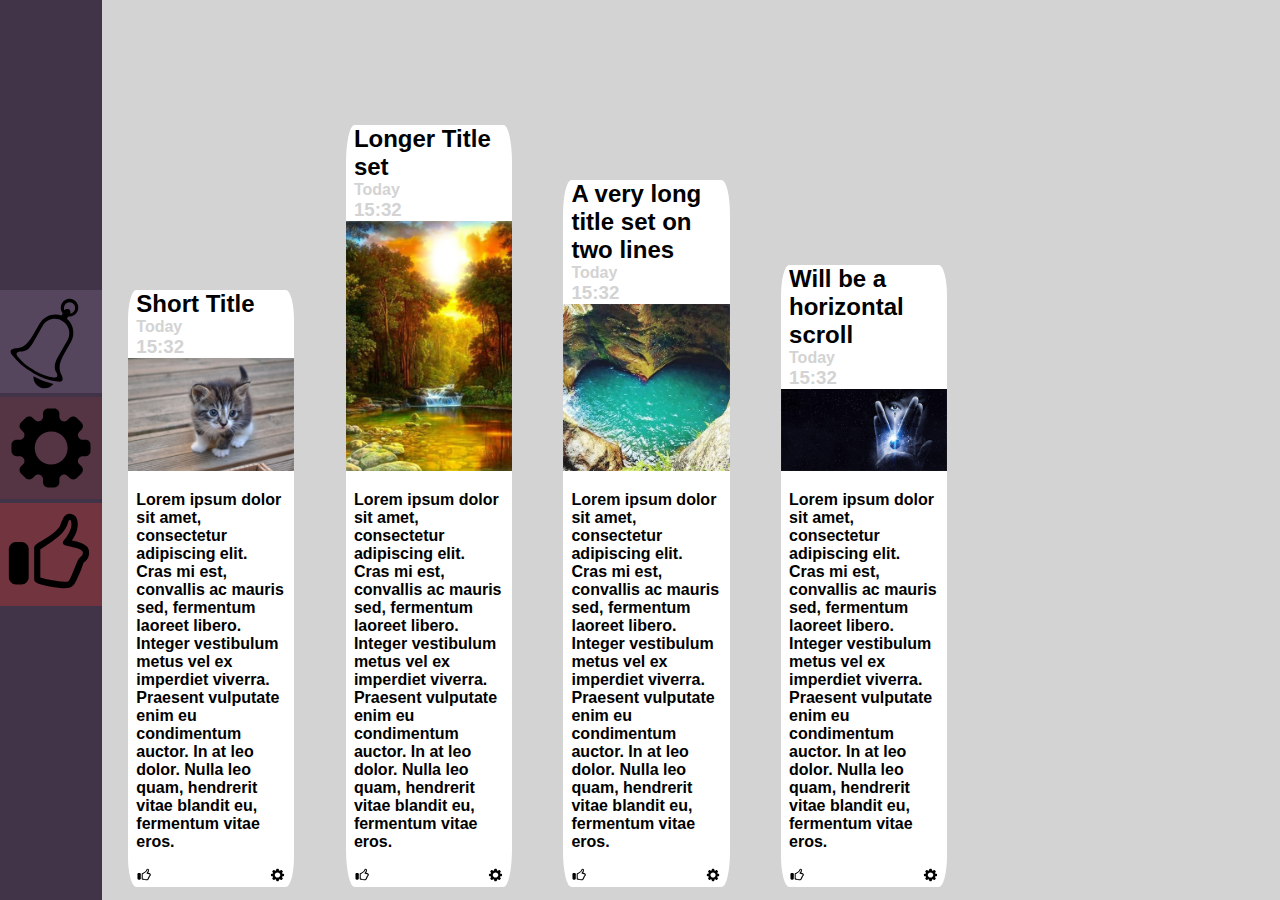
<file: TP Facultatif/index.html>
<!DOCTYPE html>
<html>

<head>
    <title>Rattrapge Responsive</title>
    <meta charset="utf-8" />
    <meta name="viewport" content="width=device-width, initial-scale=1.0, maximum-scale=1.0, user-scalable=no" />
    <link rel="stylesheet" href="main.css" />
</head>

<body>
    <header>
        <div class="logo">
            <img class="bell" src="assets/bell.svg" alt="bell" />
            <img class="gear" src="assets/gear.svg" alt="gear" />
            <img class="like" src="assets/like.svg" alt="like" />
        </div>
    </header>

    <!-- Un des logo est manquant dans les assets j'ai donc utilisés le like pour remplacer le like-->
    <div class="card">
        <h2>Short Title</h2>
        <h4>Today</h4>
        <h3>15:32</h3>
        <img class="chat" src="assets/img1.png" alt="chat" />
        <div class="text">
            <p>
                Lorem ipsum dolor sit amet, consectetur adipiscing elit. Cras mi est, convallis ac mauris sed, fermentum laoreet libero. Integer vestibulum metus vel ex imperdiet viverra. Praesent vulputate enim eu condimentum auctor. In at leo dolor. Nulla leo quam,
                hendrerit vitae blandit eu, fermentum vitae eros.
            </p>
            <img class="like" src="assets/like.svg" alt="like" />
            <button>READ IT</button>
            <img class="gear" src="assets/gear.svg" alt="gear" />
        </div>
    </div>

    <div class="card">
        <h2>Longer Title set</h2>
        <div class="date">
            <h4>Today</h4>
            <h3>15:32</h3>
        </div>
        <img class="chat" src="assets/img2.png" alt="chat" />
        <div class="text">
            <p>
                Lorem ipsum dolor sit amet, consectetur adipiscing elit. Cras mi est, convallis ac mauris sed, fermentum laoreet libero. Integer vestibulum metus vel ex imperdiet viverra. Praesent vulputate enim eu condimentum auctor. In at leo dolor. Nulla leo quam,
                hendrerit vitae blandit eu, fermentum vitae eros.
            </p>
            <img class="like" src="assets/like.svg" alt="like" />
            <button>READ IT</button>
            <img class="gear" src="assets/gear.svg" alt="gear" />
        </div>
    </div>

    <div class="card">
        <h2>A very long title set on two lines</h2>
        <h4>Today</h4>
        <h3>15:32</h3>
        <img class="chat" src="assets/img3.png" alt="chat" />
        <div class="text">
            <p>
                Lorem ipsum dolor sit amet, consectetur adipiscing elit. Cras mi est, convallis ac mauris sed, fermentum laoreet libero. Integer vestibulum metus vel ex imperdiet viverra. Praesent vulputate enim eu condimentum auctor. In at leo dolor. Nulla leo quam,
                hendrerit vitae blandit eu, fermentum vitae eros.
            </p>
            <img class="like" src="assets/like.svg" alt="like" />
            <button>READ IT</button>
            <img class="gear" src="assets/gear.svg" alt="gear" />
        </div>
    </div>

    <div class="card">
        <h2>Will be a horizontal scroll</h2>
        <h4>Today</h4>
        <h3>15:32</h3>
        <img class="chat" src="assets/img4.png" alt="chat" />
        <div class="text">
            <p>
                Lorem ipsum dolor sit amet, consectetur adipiscing elit. Cras mi est, convallis ac mauris sed, fermentum laoreet libero. Integer vestibulum metus vel ex imperdiet viverra. Praesent vulputate enim eu condimentum auctor. In at leo dolor. Nulla leo quam,
                hendrerit vitae blandit eu, fermentum vitae eros.
            </p>
            <img class="like" src="assets/like.svg" alt="like" />
            <button>READ IT</button>
            <img class="gear" src="assets/gear.svg" alt="gear" />
        </div>
    </div>



</body>

</html>
</file>
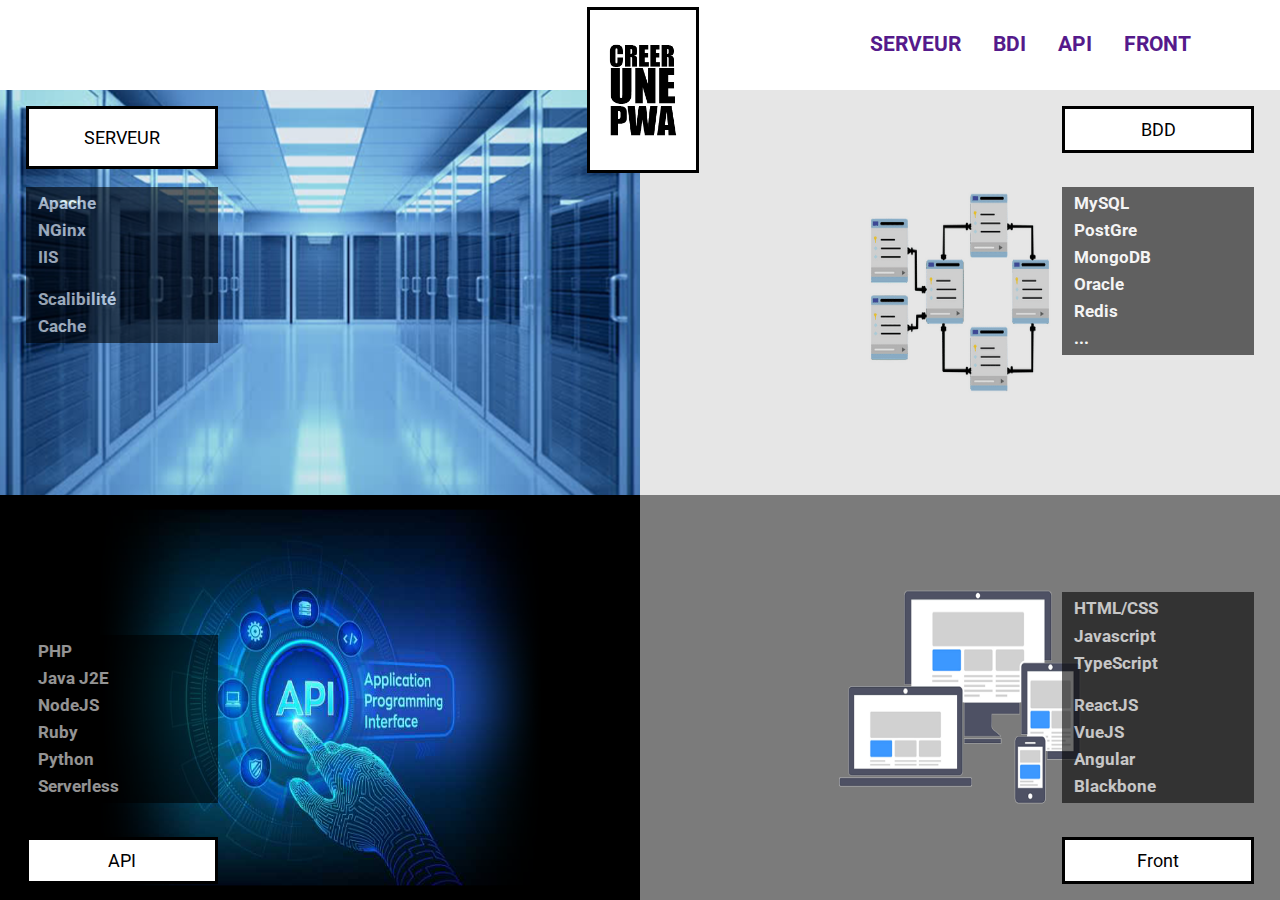
<file: TP responsive deblaecker jeremy/index.html>
<!DOCTYPE html>
<html lang="fr">

<head>
    <meta charset="utf-8" />
    <title>Responsive Design</title>

    <meta name="viewport" content="width=device-width, initial-scale=1" />
    <!-- où l'on ajoute une icone pour les onglets navigateurs -->
    <link rel="icon" type="image/x-icon" href="favicon.png" />
    <link href="style/main.css" rel="stylesheet" />
    <link href="style/main.smart.css" rel="stylesheet" />
    <link href="style/main.tab-land.css" rel="stylesheet" />
    <!-- <link href="style/main.tab-port.css" rel="stylesheet" /> -->

    <!-- où l'on importe une font depuis google font  -->
    <link href="https://fonts.googleapis.com/css?family=Roboto:300,400,500&display=swap" rel="stylesheet" />
    <!-- où l'on import le script qui nous permettra d'ajouter/enlever des class sur un élément -->
    <script src="scripts/toggle.class.js"></script>
</head>

<body>
</body>
<header>
    <div class="logo">
        <img src="assets/logo.png" alt="">
    </div>
    <button class="menu" onclick="toggle('nav', 'display')">
    <div class="bar"></div>
    <div class="bar"></div>
    <div class="bar"></div>
  </button>
    <nav>
        <li><a href="">Serveur</a></li>
        <li><a href="">BDI</a></li>
        <li><a href="">API</a></li>
        <li><a href="">Front</a></li>
    </nav>
</header>
<main>
    <div class="partie1">
        <div class="cardserver">
            <div class="top-left">
                <p>SERVEUR</p>
            </div>
            <div class="text-top-left">
                <nav>
                    <a>Apache</a>
                    <a>NGinx</a>
                    <a>IIS</a>
                    <br>
                    <a>Scalibilité</a>
                    <a>Cache</a>
                </nav>
            </div>
        </div>
        <div class="card">
            <img src="assets/bdd.png" srcset="assets/bdd.png 2x" alt="">
            <div class="top-right">
                <p>BDD</p>
            </div>
            <div class="text-top-right">
                <nav>
                    <a>MySQL</a>
                    <a>PostGre</a>
                    <a>MongoDB</a>
                    <a>Oracle</a>
                    <a>Redis</a>
                    <a>...</a>
                </nav>
            </div>
        </div>

        <div class="card">
            <img src="assets/api.png" srcset="assets/api.png 2x" alt="">
            <div class="bottom-left">
                <p>API</p>
            </div>
            <div class="text-bottom-left">
                <nav>
                    <a>PHP</a>
                    <a>Java J2E</a>
                    <a>NodeJS</a>
                    <a>Ruby</a>
                    <a>Python</a>
                    <a>Serverless</a>
                </nav>
            </div>
        </div>
        <div class="card">
            <img src="assets/front.png" srcset="assets/front.png 2x" alt="">
            <div class="bottom-right">
                <p>Front</p>
            </div>
            <div class="text-bottom-right">
                <nav>
                    <a>HTML/CSS</a>
                    <a>Javascript</a>
                    <a>TypeScript</a>
                    <br>
                    <a>ReactJS</a>
                    <a>VueJS</a>
                    <a>Angular</a>
                    <a>Blackbone</a>
                </nav>
            </div>
        </div>
    </div>
</main>

</html>
</file>
<file: TP Facultatif/main.css>
body,
html {
    padding: 0;
    margin: 0;
}

* {
    box-sizing: border-box;
}

body {
    display: flex;
    width: 100%;
    height: 100vh;
    font-family: Arial, Helvetica, sans-serif;
    background-color: lightgray;
}

header {
    flex: 0 0 8%;
    background: white;
    display: flex;
    flex-direction: column;
    height: 100%;
    align-items: center;
    justify-content: space-evenly;
    background-color: #413448;
}

header .logo {
    max-width: 100%;
    height: auto;
    margin-top: 20%;
    margin-bottom: 20%;
}

.logo .bell {
    background-color: #55465D;
}

.logo .gear {
    background-color: #553444;
}

.logo .like {
    background-color: #72353F;
}

.bell {
    width: 100%;
    height: auto;
}

.card {
    border-radius: 5%;
    border: 2px solid transparent black;
    width: 13%;
    margin-left: 2%;
    margin-right: 2%;
    margin-bottom: 1%;
    margin-top: auto;
    background-color: white;
}

.card button {
    display: none;
}

.card .like {
    width: 10%;
    margin-left: 5%;
}

.card .gear {
    right: 2%;
    width: 10%;
    float: right;
    margin-right: 5%;
}

.card .chat {
    width: 100%;
}

h2 {
    padding-left: 5%;
    margin-top: 0%;
    margin-bottom: 0%;
}

h3 {
    padding-left: 5%;
    color: lightgray;
    margin-bottom: 0%;
    margin-top: 0%;
}

h4 {
    padding-left: 5%;
    color: lightgray;
    margin-bottom: 0%;
    margin-top: 0%;
}

p {
    padding-left: 5%;
    padding-right: 5%;
    font-weight: bold;
}

@media (max-width: 375px) {
    body {
        flex-direction: column;
        justify-content: flex-start;
    }
    main {
        padding-left: 5%;
        padding-right: 5%;
        margin-top: 10%;
    }
    header {
        flex: 0 0 50px;
        height: 10%;
        width: 100%;
        border-bottom: 2px solid black;
        position: fixed;
        align-items: end;
        bottom: 0;
    }
    .logo {
        flex-direction: row-reverse;
        margin-left: auto;
        margin-right: auto;
        align-items: center;
        justify-content: center;
        display: flex;
    }
    .logo .bell {
        background-color: #55465D;
        width: 20%;
    }
    .logo .gear {
        background-color: #553444;
        width: 20%;
    }
    .logo .like {
        background-color: #72353F;
        width: 20%;
    }
    .card {
        border-radius: 5%;
        border: 2px solid transparent black;
        width: 95%;
        margin-bottom: 10%;
        margin-top: 10%;
        background-color: white;
    }
    p {
        display: none;
    }
    .card button {
        display: flex;
        margin-left: auto;
        margin-right: auto;
        align-items: center;
        justify-content: center;
        display: flex;
        width: 20%;
        color: black;
        text-align: center;
        text-decoration: none;
        font-size: 16px;
        margin-bottom: 5px;
        cursor: pointer;
    }
    .text {
        margin-left: auto;
        margin-right: auto;
        align-items: center;
        justify-content: center;
        display: flex;
    }
    .logo .img {
        width: 200%;
    }
}
</file>
<file: TP responsive deblaecker jeremy/style/main.css>
/* ou l'on cale tout bien en haut a gauche sans contour blanc */

body,
html {
    padding: 0;
    margin: 0;
}


/* ou l'on prendra en compte la taille d'un élément en incluant ses bordures et ses marges interne */


/* le sélecteur * va appliquer le style a TOUS les éléments du site */

* {
    box-sizing: border-box;
}


/* où l'on commence l'intégration */


/* pour rappel */


/* sélecteur avec un . (point) devant défini une class */


/* sélecteur avec un # (hashtag) devant défini une id */


/* sélecteur avec rien devant défini un balise */


/* .toto.tata cilbera l'élément ayant comme class toto ET tata */


/* .toto .tata cilbera l'élément ayant comme class tata enfant de la class toto */

body {
    font-family: "Roboto", sans-serif;
    height: 100vh;
    width: 100%;
    overflow: hidden;
    display: flex;
}

header {
    flex: 0 0 30%;
    height: 100%;
    display: flex;
    flex-direction: column;
}

header menu {
    display: none;
}

header button {
    display: none;
}

header nav {
    flex: 1;
    display: flex;
    flex-direction: column;
    justify-content: center;
    padding: 20vh 30vh;
}

header nav a {
    text-transform: uppercase;
    font-weight: bold;
    font-size: 1.3em;
    line-height: 1.6em;
}

header li {
    display: inline;
}

.logo {
    flex: 0 0 60px;
    display: flex;
    align-items: center;
    justify-content: center;
    font-size: 1.2em;
    margin-top: 10%;
    margin-bottom: 10%;
}

.logo img {
    border: solid;
}

h2 {
    background: rgba(255, 255, 255, .5);
    color: #4e4848;
    padding: 10px;
    margin: 0;
    height: 60px;
    display: flex;
    justify-content: flex-start;
    /* permet de centrer verticalement un élément par rapport à son parent */
    /* align-items dans le cas d'une direction flex en row (valeur par défaut) */
    /* jusitify-content dans le cas d'une direction flex en column */
    align-items: center;
}

main {
    display: flex;
    flex: 1;
}

main .card {
    display: flex;
}

.cardserver {
    background-image: url(../assets/server.png);
    background-position: center center;
    background-repeat: no-repeat;
    flex-direction: column-reverse;
}

footer {
    position: fixed;
    bottom: 0;
    left: 0;
    width: 250px;
    height: 60px;
    background: #e4e2e2;
    display: flex;
    flex-direction: column;
    justify-content: center;
    align-items: flex-start;
    padding: 10px;
}


/*CSS des images*/

img {
    max-width: 100%;
    height: 100%;
}


/*Grille des images*/

.partie1 {
    display: grid;
    grid-template-columns: 1fr 1fr;
    grid-auto-rows: minmax(auto, auto);
    position: relative;
}


/*Div de  la partie serveur*/

.top-left {
    position: absolute;
    border: solid;
    border-color: black;
    color: black;
    background-color: white;
    font-size: large;
    left: 2%;
    top: 2%;
    width: 15%;
    text-align: center;
    position: absolute;
    margin-bottom: 5%;
}

.text-top-left {
    position: absolute;
    border: solid;
    border-color: black;
    color: white;
    background-color: black;
    opacity: 0.58;
    font-size: small;
    left: 2%;
    top: 12%;
    width: 15%;
    text-align: left;
    padding-left: 1vh;
}

.text-top-left nav {
    flex: 1;
    display: flex;
    flex-direction: column;
}

.text-top-left nav a {
    font-weight: bold;
    font-size: 1.3em;
    line-height: 1.6em;
}


/*Div de  la partie bdd*/

.top-right {
    position: absolute;
    border: solid;
    border-color: black;
    color: black;
    background-color: white;
    font-size: large;
    right: 2%;
    top: 2%;
    width: 15%;
    text-align: center;
    position: absolute;
    margin-bottom: 5%;
    display: inline-block;
}

.text-top-right {
    position: absolute;
    border: solid;
    border-color: black;
    color: white;
    background-color: black;
    opacity: 0.58;
    font-size: small;
    right: 2%;
    top: 12%;
    width: 15%;
    text-align: left;
    padding-left: 1vh;
    display: inline-block;
}

.text-top-right nav {
    flex: 1;
    display: flex;
    flex-direction: column;
}

.text-top-right nav a {
    font-weight: bold;
    font-size: 1.3em;
    line-height: 1.6em;
}


/*Div de  la partie APi*/

.bottom-left {
    position: absolute;
    border: solid;
    border-color: black;
    color: black;
    background-color: white;
    font-size: large;
    left: 2%;
    bottom: 2%;
    width: 15%;
    text-align: center;
    position: absolute;
    display: inline-block;
}

.text-bottom-left {
    position: absolute;
    border: solid;
    border-color: black;
    color: white;
    background-color: black;
    opacity: 0.58;
    font-size: small;
    left: 2%;
    bottom: 12%;
    width: 15%;
    text-align: left;
    padding-left: 1vh;
    display: inline-block;
}

.text-bottom-left nav {
    flex: 1;
    display: flex;
    flex-direction: column;
}

.text-bottom-left nav a {
    font-weight: bold;
    font-size: 1.3em;
    line-height: 1.6em;
}


/*Div de  la partie Front*/

.bottom-right {
    position: absolute;
    border: solid;
    border-color: black;
    color: black;
    background-color: white;
    font-size: large;
    right: 2%;
    bottom: 2%;
    width: 15%;
    text-align: center;
    position: absolute;
    display: inline-block;
}

.text-bottom-right {
    position: absolute;
    border: solid;
    border-color: black;
    color: white;
    background-color: black;
    opacity: 0.58;
    font-size: small;
    right: 2%;
    bottom: 12%;
    width: 15%;
    text-align: left;
    padding-left: 1vh;
    display: inline-block;
}

.text-bottom-right nav {
    flex: 1;
    display: flex;
    flex-direction: column;
}

.text-bottom-right nav a {
    font-weight: bold;
    font-size: 1.3em;
    line-height: 1.6em;
}
</file>
<file: TP responsive deblaecker jeremy/style/main.smart.css>
@media (max-width: 767px) {
    body {
        flex-direction: column;
    }
    header {
        flex-direction: row;
        justify-content: space-between;
        position: relative;
        align-items: center;
        height: 10%;
        display: flex;
        flex: 0 0 5%;
    }
    header .logo {
        flex: 1;
        padding-left: 60px;
    }
    header nav {
        position: absolute;
        top: 0;
        right: 0;
        transform: translateX(100%);
        transition: transform .3s ease;
        z-index: 1;
        padding: 60px;
        align-items: flex-end;
    }
    header nav.display {
        transform: translateX(0);
    }
    header .menu {
        position: relative;
        z-index: 2;
        display: flex;
        justify-content: space-evenly;
        flex-direction: column;
        width: 40px;
        height: 40px;
        background: transparent;
        border: none;
        padding: 5px;
        margin: 10px;
    }
    header .menu .bar {
        width: 100%;
        height: 3px;
        background: black;
    }
    .logo img {
        z-index: 1;
        width: 15%;
        margin-top: 10vh;
        margin-right: 90%;
        background-color: white;
    }
    .partie1 {
        display: grid;
        grid-template-columns: 1fr 1fr;
        grid-auto-rows: auto;
        position: relative;
    }
    img {
        max-width: 100%;
        max-height: 100%;
    }
    /*Div de  la partie serveur*/
    .top-left {
        padding: 2px 16px;
    }
    .text-top-left {
        position: absolute;
        border: solid;
        border-color: black;
        color: white;
        background-color: black;
        opacity: 0.58;
        font-size: small;
        left: 2%;
        top: 12%;
        width: 15%;
        text-align: left;
        padding-left: 1vh;
    }
    .text-top-left nav {
        flex: 1;
        display: flex;
        flex-direction: column;
    }
    .text-top-left nav a {
        font-weight: bold;
        font-size: 1.3em;
        line-height: 1.6em;
    }
    /*Div de  la partie bdd*/
    .top-right {
        position: absolute;
        border: solid;
        border-color: black;
        color: black;
        background-color: white;
        font-size: large;
        right: 2%;
        top: 2%;
        width: 15%;
        text-align: center;
        position: absolute;
        margin-bottom: 5%;
        display: inline-block;
    }
    .text-top-right {
        position: absolute;
        border: solid;
        border-color: black;
        color: white;
        background-color: black;
        opacity: 0.58;
        font-size: small;
        right: 2%;
        top: 12%;
        width: 15%;
        text-align: left;
        padding-left: 1vh;
        display: inline-block;
    }
    .text-top-right nav {
        flex: 1;
        display: flex;
        flex-direction: column;
    }
    .text-top-right nav a {
        font-weight: bold;
        font-size: 1.3em;
        line-height: 1.6em;
    }
    /*Div de  la partie APi*/
    .bottom-left {
        position: absolute;
        border: solid;
        border-color: black;
        color: black;
        background-color: white;
        font-size: large;
        left: 2%;
        bottom: 2%;
        width: 15%;
        text-align: center;
        position: absolute;
        display: inline-block;
    }
    .text-bottom-left {
        position: absolute;
        border: solid;
        border-color: black;
        color: white;
        background-color: black;
        opacity: 0.58;
        font-size: small;
        left: 2%;
        bottom: 12%;
        width: 15%;
        text-align: left;
        padding-left: 1vh;
        display: inline-block;
    }
    .text-bottom-left nav {
        flex: 1;
        display: flex;
        flex-direction: column;
    }
    .text-bottom-left nav a {
        font-weight: bold;
        font-size: 1.3em;
        line-height: 1.6em;
    }
    /*Div de  la partie Front*/
    .bottom-right {
        position: absolute;
        border: solid;
        border-color: black;
        color: black;
        background-color: white;
        font-size: large;
        right: 2%;
        bottom: 2%;
        width: 15%;
        text-align: center;
        position: absolute;
        display: inline-block;
    }
    .text-bottom-right {
        position: absolute;
        border: solid;
        border-color: black;
        color: white;
        background-color: black;
        opacity: 0.58;
        font-size: small;
        right: 2%;
        bottom: 12%;
        width: 15%;
        text-align: left;
        padding-left: 1vh;
        display: inline-block;
    }
    .text-bottom-right nav {
        flex: 1;
        display: flex;
        flex-direction: column;
    }
    .text-bottom-right nav a {
        font-weight: bold;
        font-size: 1.3em;
        line-height: 1.6em;
    }
}
</file>
<file: TP responsive deblaecker jeremy/style/main.tab-land.css>
/* 
  ##Device = Tablets, Ipads (landscape)
  ##Screen = B/w 768px to 1024px
*/

@media (min-width: 768px) and (max-width: 1366px) and (orientation: landscape) {
    body {
        flex-direction: column;
    }

    /*Header*/
    header {
        flex-direction: row;
        justify-content: space-between;
        position: relative;
        flex: 0 0 5%;
        align-items: center;
        height: 10%;
        display: flex;
        margin-left: 50%;
    }
    header nav {
        z-index: 1;
        /* align-items: flex-end; */
        flex-direction: row;
        float: right;
        padding: 1vh 1vh; 
    }

    
    header li a {
        display: block;
        text-align: center;
        padding: 14px 16px;
        text-decoration: none;
    }
    header button {
        display: none;
    }

    /*Corps*/
    main{
        margin-right: 0%;
    }
    main .card {
        display: flex;
        justify-content: flex-start;
        margin:0%;
    }
    main .card h2 {
        display: flex;
        height: 100%;
        align-items: center;
    }
    main .card p {
        display: flex;
        flex-direction: column;
        padding: 10px;
        height: 100%;
        justify-content: center;
        margin: 0;
    }
    main .card p a {
        margin: 10px 0;
        color: black;
        text-decoration: none;
    }

    .partie1 {
        display: grid;
        grid-template-columns: 1fr 1fr;
        grid-auto-rows: minmax(auto, auto);
        position: relative;
    }

    .logo img {
        z-index: 1;
        width: 80%;
        margin-top: 10vh;
        margin-right: 15vh;
        background-color: white;
    }


}
</file>
<file: TP responsive deblaecker jeremy/style/main.tab-port.css>
/* 
  ##Device = Tablets, Ipads (portrait)
  ##Screen = B/w 768px to 1024px
*/



@media (min-width: 768px) and (max-width: 1366px) {


}
</file>
